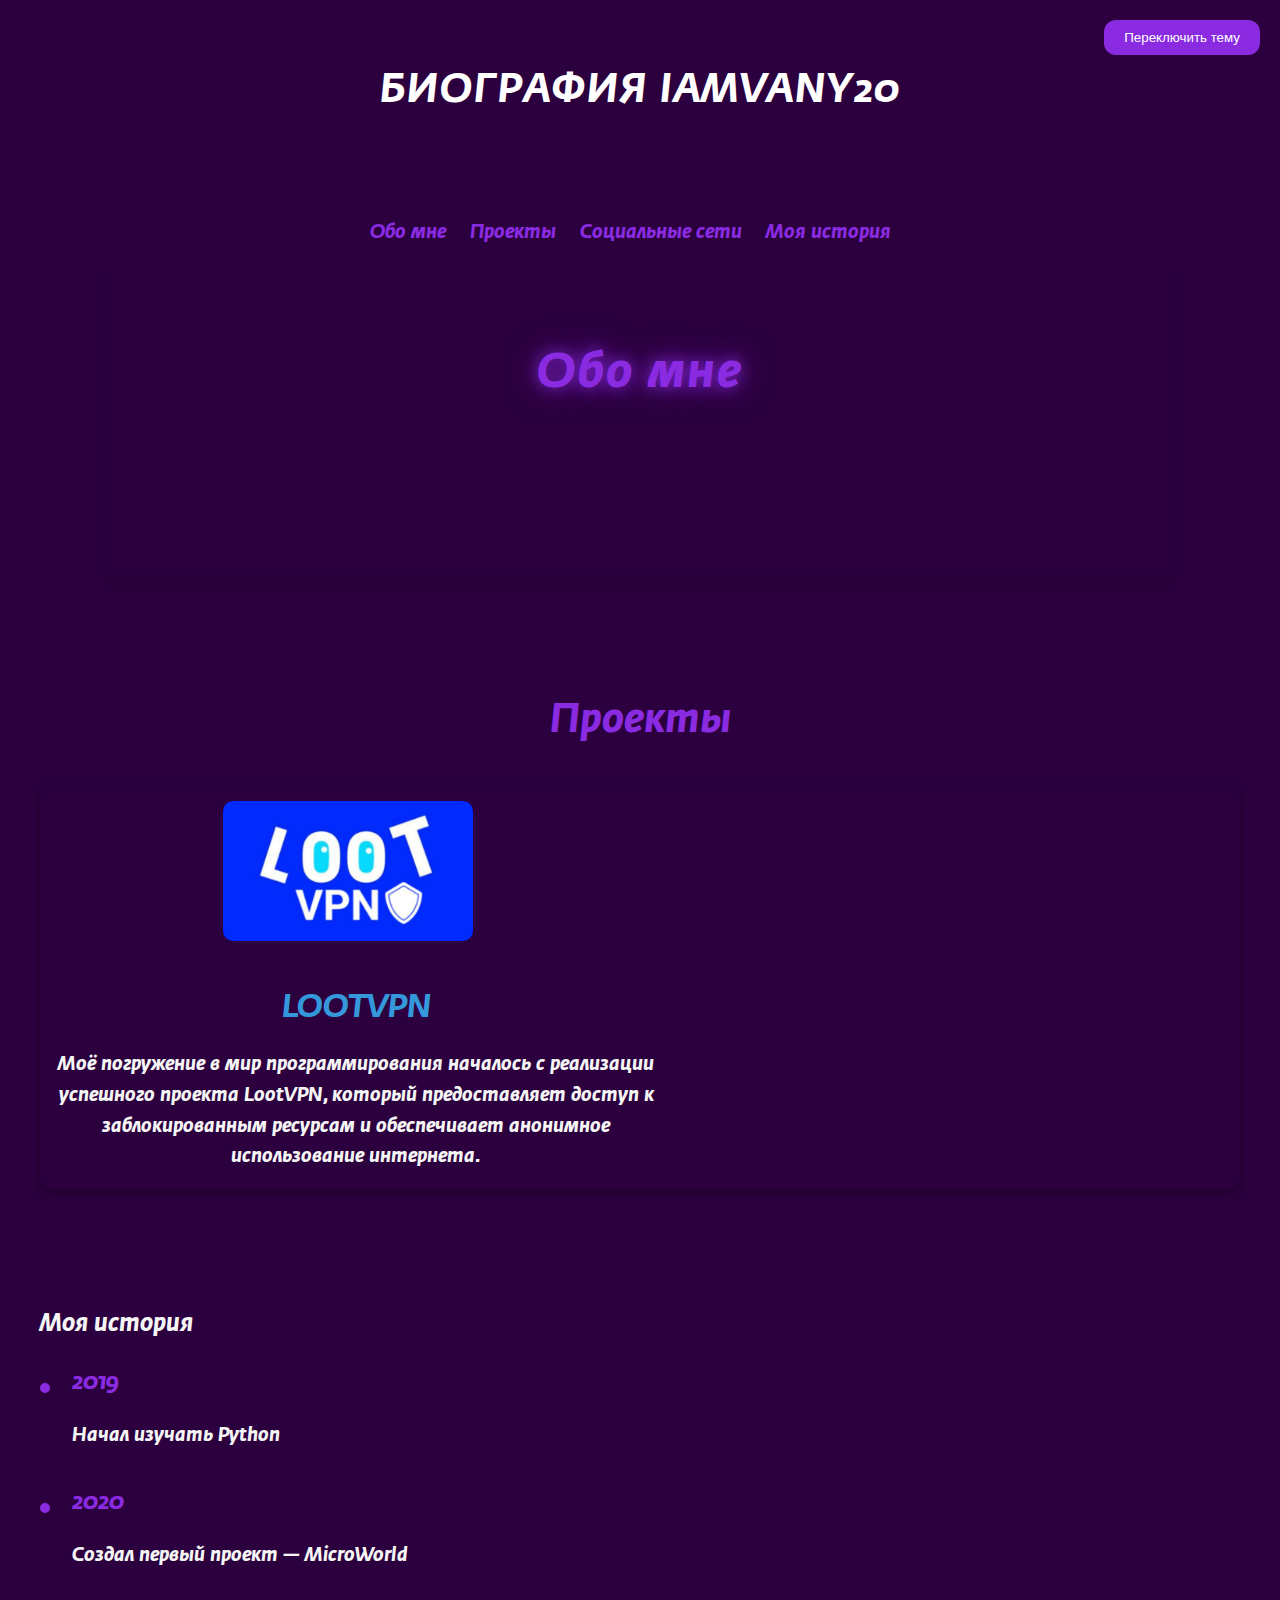
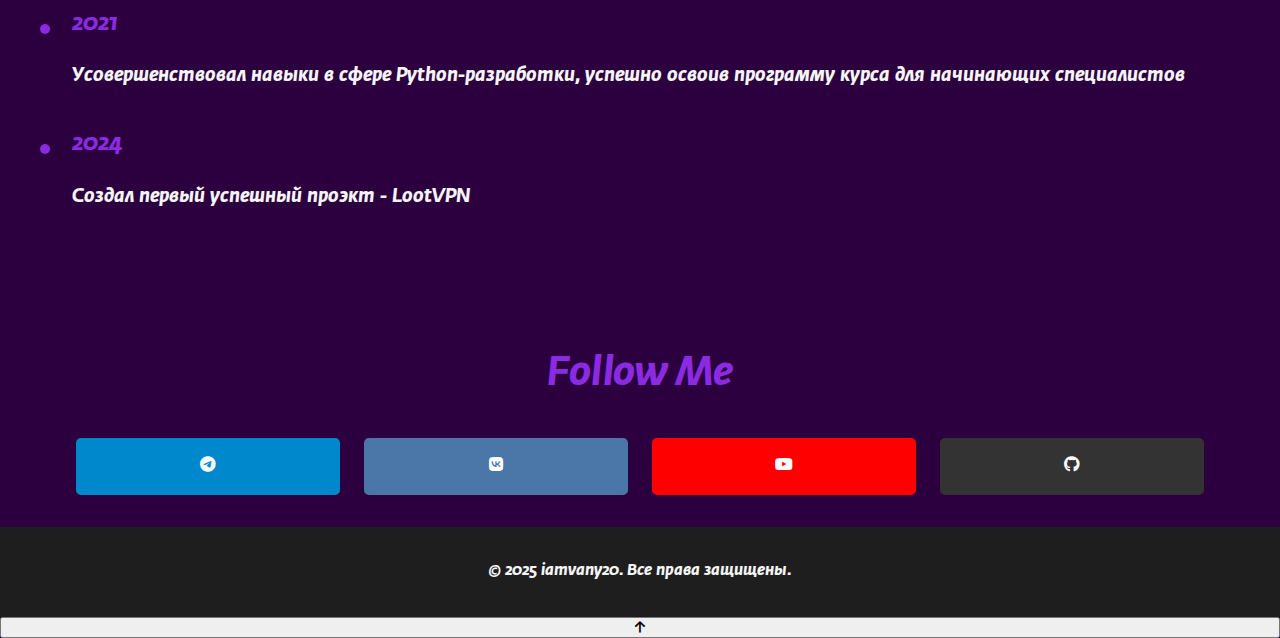
<file: index.html>
<!DOCTYPE html>
<html lang="ru">
<head>
  <meta charset="UTF-8">
  <meta name="viewport" content="width=device-width, initial-scale=1.0">
  <title>Биография iamvany20</title>
  <link rel="stylesheet" href="styles.css">
  <!-- Подключение Font Awesome для иконок -->
  <link href="https://cdnjs.cloudflare.com/ajax/libs/font-awesome/6.0.0-beta3/css/all.min.css" rel="stylesheet">
</head>
<body class="dark-theme">
  <header class="header">
    <h1 class="title">Биография iamvany20</h1>
  </header>

  <nav class="navbar">
    <ul>
      <li><a href="#about">Обо мне</a></li>
      <li><a href="#projects">Проекты</a></li>
      <li><a href="#socials">Социальные сети</a></li>
      <li><a href="#timeline">Моя история</a></li>
    </ul>
  </nav>

  <main class="content">
    <section id="about" class="about">
      <h2>Обо мне</h2>
      <p>Меня зовут Иван, и я занимаюсь разработкой на языке Python. Моя жизнь — это захватывающее приключение, в котором я сочетаю творческий подход к работе, стремление помогать людям и создание неповторимых проектов.</p>
    </section>

    <section id="projects" class="projects">
      <h2>Проекты</h2>
      <section class="photo-text">
        <a href="https://t.me/LootVPN_bot" class="project-link">
          <div class="photo">
            <img src="LootVPN.jpg" alt="LootVPN" class="photo-img">
          </div>
          <div class="text">
            <h3>LootVPN</h3>
            <p>Моё погружение в мир программирования началось с реализации успешного проекта LootVPN, который предоставляет доступ к заблокированным ресурсам и обеспечивает анонимное использование интернета. </p>
          </div>
        </a>
      </section>
    </section>

    <section id="timeline" class="timeline">
      <h2>Моя история</h2>
      <div class="timeline-item">
        <span class="timeline-date">2019</span>
        <p class="timeline-text">Начал изучать Python</p>
      </div>
      <div class="timeline-item">
        <span class="timeline-date">2020</span>
        <p class="timeline-text">Создал первый проект — MicroWorld</p>
      </div>
      <div class="timeline-item">
        <span class="timeline-date">2021</span>
        <p class="timeline-text">Усовершенствовал навыки в сфере Python-разработки, успешно освоив программу курса для начинающих специалистов</p>
      </div>
      <div class="timeline-item">
        <span class="timeline-date">2024</span>
        <p class="timeline-text">Создал первый успешный проэкт - LootVPN</p>
      </div>
    </section>

    <section id="socials" class="socials">
      <h2>Follow Me</h2>
      <div class="social-links">
        <a href="https://t.me/iamvany20" class="social-button telegram">
          <i class="fab fa-telegram-plane"></i>
        </a>
        <a href="https://vk.com/vanys_vk" class="social-button vk">
          <i class="fab fa-vk"></i>
        </a>
        <a href="https://youtube.com/c/iamvany20" class="social-button youtube">
          <i class="fab fa-youtube"></i>
        </a>
        <a href="https://github.com/iamvany30" class="social-button github">
          <i class="fab fa-github"></i>
        </a>
      </div>
    </section>
  </main>

  <footer class="footer">
    <p>&copy; 2025 iamvany20. Все права защищены.</p>
  </footer>

  <button class="scroll-to-top">
    <i class="fas fa-arrow-up"></i>
  </button>

  <button class="theme-toggle" onclick="toggleTheme()">Переключить тему</button>

  <script src="script.js"></script>
</body>
</html>
</file>
<file: styles.css>
/* Подключение шрифта Fedra Sans */
@font-face {
  font-family: 'Fedra Sans';
  src: url('fedra-sans.woff2') format('woff2'),
       url('fedra-sans.woff') format('woff');
  font-weight: normal;
  font-style: normal;
}

:root {
  --primary-gradient: linear-gradient(45deg, #6a0dad, #8a2be2);
  --secondary-gradient: linear-gradient(45deg, #8a2be2, #7f4a9d);
  --background-color: #2c003e;
  --text-color: #f5f5f5;
  --highlight-color: #8a2be2;
  --blue-color: #3498db;
  --gray-color: #aaa;
  --font-family: 'Fedra Sans', sans-serif;
}

html, body {
  margin: 0;
  padding: 0;
  width: 100%;
  height: 100%;
}

body {
  background-color: var(--background-color);
  color: var(--text-color);
  font-family: var(--font-family), sans-serif;
  line-height: 1.6;
  display: flex;
  flex-direction: column;
  min-height: 100vh;
  position: relative;
  overflow-y: auto;
  animation: fadeIn 1.5s ease-in; /* Плавное появление страницы */
}

/* Анимации */
@keyframes fadeIn {
  0% { opacity: 0; }
  100% { opacity: 1; }
}

@keyframes colorShift {
  0% { color: #c8a2d8; }
  20% { color: #a26ac2; }
  40% { color: #b79fe1; }
  60% { color: #9b75b8; }
  80% { color: #d4a1e3; }
  100% { color: #c8a2d8; }
}

@keyframes bounce {
  0%, 100% { transform: translateY(0); }
  50% { transform: translateY(-10px); }
}

@keyframes fadeInUp {
  0% { opacity: 0; transform: translateY(20px); }
  100% { opacity: 1; transform: translateY(0); }
}

@keyframes glowText {
  0% { text-shadow: 0 0 10px rgba(138, 43, 226, 0.5), 0 0 20px rgba(138, 43, 226, 0.7); }
  100% { text-shadow: 0 0 20px rgba(138, 43, 226, 1), 0 0 40px rgba(138, 43, 226, 1); }
}

@keyframes slideIn {
  0% { transform: translateX(-30px); opacity: 0; }
  100% { transform: translateX(0); opacity: 1; }
}

/* Основные стили */
header {
  padding: 2rem;
  text-align: center;
  position: relative;
  z-index: 1;
  color: var(--text-color);
}

.title {
  font-size: 2.5rem;
  font-weight: bold;
  color: #fff;
  position: relative;
  display: inline-block;
  text-transform: uppercase;
  letter-spacing: 2px;
  animation: colorShift 5s infinite, bounce 1s ease-in-out infinite;
}

.navbar {
  text-align: center;
  margin-top: 20px;
}

.navbar ul {
  list-style: none;
  padding: 0;
}

.navbar ul li {
  display: inline;
  margin-right: 20px;
}

.navbar a {
  text-decoration: none;
  color: var(--highlight-color);
  font-size: 1.2rem;
}

.about, .projects, .timeline, .socials {
  padding: 2rem;
  margin: 0 auto;
  max-width: 1200px;
}

.timeline-item {
  margin-bottom: 2rem;
  position: relative;
  padding-left: 2rem;
}

.timeline-date {
  font-size: 1.5rem;
  font-weight: bold;
  color: var(--highlight-color);
}

.timeline-text {
  font-size: 1.2rem;
}

.timeline-item:before {
  content: '';
  position: absolute;
  left: 0;
  top: 20px;
  width: 10px;
  height: 10px;
  border-radius: 50%;
  background-color: var(--highlight-color);
}

.social-links {
  display: flex;
  justify-content: center;
  gap: 1.5rem;
}

/* Кнопка смены темы (темная/светлая) */
button.theme-toggle {
  position: fixed;
  top: 20px;
  right: 20px;
  background-color: var(--highlight-color);
  color: #fff;
  padding: 10px 20px;
  border-radius: 12px; /* Скругление углов кнопки */
  cursor: pointer;
  border: none;
  z-index: 10; /* Обеспечивает, что кнопка будет на переднем плане */
  transition: background-color 0.3s ease;
}

button.theme-toggle:hover {
  background-color: #7f4a9d;
}

/* Социальные кнопки */
.social-button {
  display: inline-block;
  padding: 1rem 2rem;
  background-color: var(--highlight-color);
  color: #fff;
  text-decoration: none;
  font-size: 1rem;
  font-weight: bold;
  border-radius: 12px; /* Скругление углов */
  transition: background-color 0.3s ease, transform 0.2s ease;
  width: 100%;
  max-width: 200px;
  text-align: center;
  z-index: 5; /* Убедимся, что кнопки не перекрывают другие элементы */
}

.social-button:hover {
  background-color: #fff;
  color: var(--background-color);
  transform: scale(1.05);
}

/* Цвета для разных социальных кнопок */
.telegram { background-color: #0088cc; }
.vk { background-color: #4a76a8; }
.youtube { background-color: #ff0000; }
.github { background-color: #333; }

/* Стили для темной темы */
body.dark-mode {
  background-color: #1e1e1e;
  color: #f5f5f5;
}

body.dark-mode .navbar a {
  color: var(--highlight-color);
}

body.dark-mode .social-button {
  background-color: var(--highlight-color);
}

body.dark-mode .social-button:hover {
  background-color: #fff;
  color: var(--background-color);
}

/* Анимации */
.about {
  background-color: var(--background-color);
  padding: 2rem;
  max-width: 1000px;
  margin: 0 auto;
  border-radius: 0;
  box-shadow: 0 8px 15px rgba(0, 0, 0, 0.1);
  transition: transform 0.5s ease, background-color 0.5s ease;
  animation: fadeInUp 1s ease-out;
}

.about h2 {
  font-size: 3rem;
  color: var(--highlight-color);
  text-align: center;
  margin-bottom: 1rem;
  position: relative;
  font-family: 'Fedra Sans', sans-serif;
  text-shadow: 0 0 15px rgba(138, 43, 226, 0.8), 0 0 30px rgba(138, 43, 226, 0.6);
  letter-spacing: 2px;
  animation: glowText 1.5s ease-in-out infinite alternate;
}

.about p {
  font-size: 1.2rem;
  line-height: 1.6;
  color: var(--text-color);
  text-align: center;
  transition: opacity 0.3s ease;
  word-wrap: break-word;
  opacity: 0;
  animation: fadeInText 2s 0.5s forwards;
}

@keyframes fadeInText {
  0% { opacity: 0; }
  100% { opacity: 1; }
}

.projects {
  margin-top: 3rem;
  padding: 2rem 0;
  text-align: center;
}

.projects h2 {
  font-size: 2.5rem;
  color: var(--highlight-color);
  margin-bottom: 2rem;
  animation: fadeInUp 2s ease-out;
}

.photo-text {
  display: flex;
  justify-content: flex-start;
  align-items: center;
  margin-bottom: 2rem;
  padding: 1rem;
  background: var(--background-color);
  box-shadow: 0 4px 10px rgba(0, 0, 0, 0.3);
  border-radius: 10px;
  transition: transform 0.3s ease;
  animation: slideIn 0.8s ease-out;
}

.photo-img {
  width: 250px;
  height: auto;
  border-radius: 10px;
  margin-right: 1rem;
  transition: transform 0.3s ease;
}

.photo-text:hover .photo-img {
  transform: scale(1.05);
}

.text h3 {
  font-size: 2rem;
  color: var(--blue-color);
  text-transform: uppercase;
  margin-bottom: 1rem;
  animation: glowText 1.5s ease-in-out infinite alternate;
}

.text p {
  font-size: 1.2rem;
  color: var(--text-color);
  line-height: 1.6;
  max-width: 600px;
  margin: 0 auto;
}

.project-link {
  text-decoration: none;
}

.socials {
  padding: 2rem;
  background-color: var(--background-color);
  text-align: center;
}

.socials h2 {
  font-size: 2.5rem;
  color: var(--highlight-color);
  margin-bottom: 2rem;
}

.social-links {
  display: flex;
  justify-content: center;
  gap: 1.5rem;
}

.social-button {
  display: inline-block;
  padding: 1rem 2rem;
  background-color: var(--highlight-color);
  color: #fff;
  text-decoration: none;
  font-size: 1rem;
  font-weight: bold;
  border-radius: 5px;
  transition: background-color 0.3s ease, transform 0.2s ease;
  width: 100%;
  max-width: 200px;
  text-align: center;
}

.social-button:hover {
  background-color: #fff;
  color: var(--background-color);
  transform: scale(1.05);
}

/* Разные цвета для социальных кнопок */
.telegram { background-color: #0088cc; }
.vk { background-color: #4a76a8; }
.youtube { background-color: #ff0000; }
.github { background-color: #333; }

footer {
  background-color: #1e1e1e;
  color: var(--text-color);
  padding: 2rem;
  text-align: center;
  position: relative;
  z-index: 1;
}

footer p {
  font-size: 1rem;
  margin: 0;
}

/* Адаптивные стили */
@media (max-width: 1024px) {
  .title {
    font-size: 2.2rem;
  }

  .about h2 {
    font-size: 2.8rem;
  }

  .photo-img {
    width: 200px;
  }
}

@media (max-width: 768px) {
  .photo-text {
    flex-direction: column;
    justify-content: center;
  }

  .photo-img {
    margin-bottom: 1rem;
    width: 100%;
  }

  .text p {
    font-size: 1rem;
  }

  .social-links {
    flex-direction: column;
    gap: 1rem;
  }

  footer {
    padding: 1rem;
  }
}

@media (max-width: 480px) {
  body {
    font-size: 1rem;
  }

  .title {
    font-size: 1.8rem;
  }

  .about h2 {
    font-size: 2.2rem;
  }

  .photo-img {
    width: 180px;
  }
}
</file>
